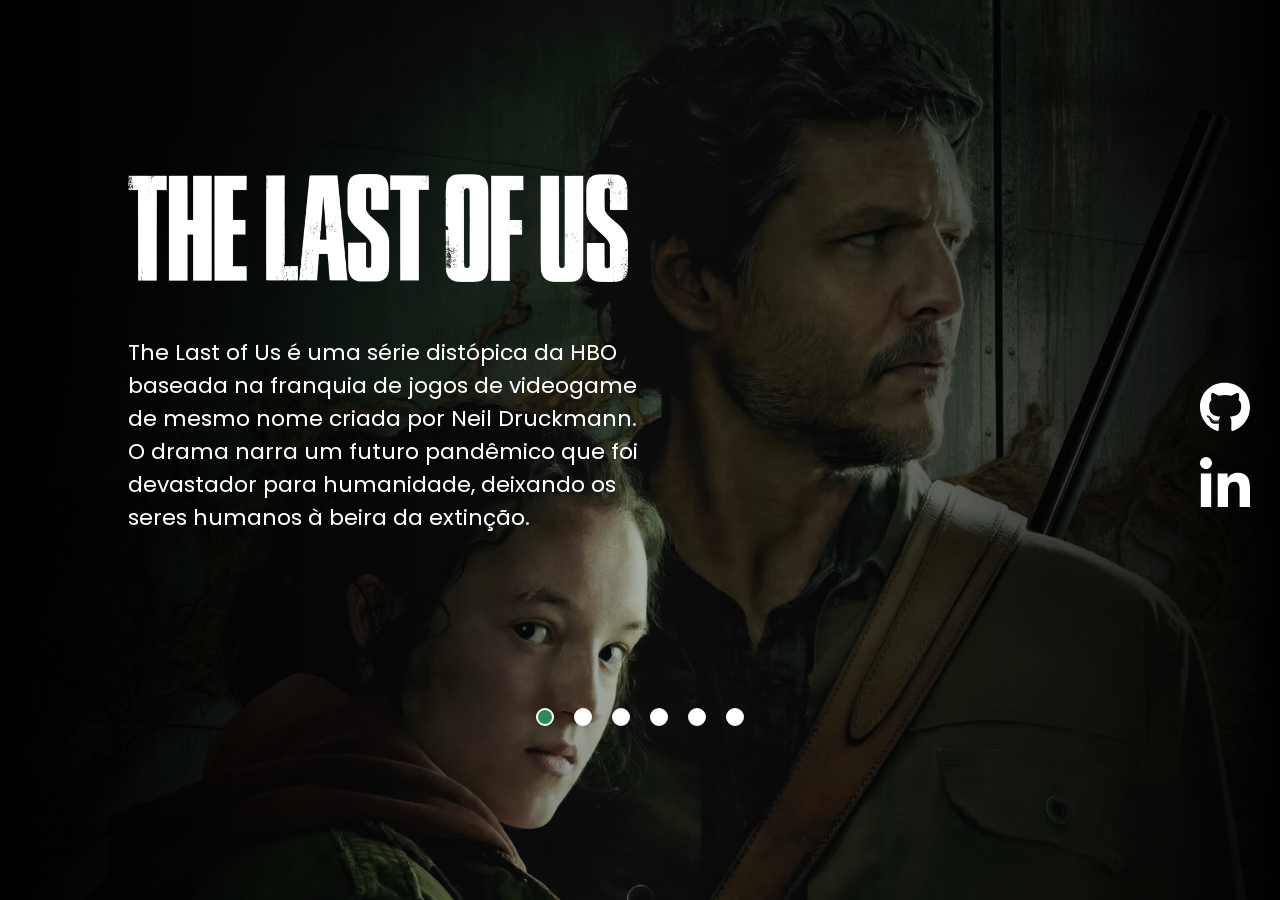
<file: index.html>
<!DOCTYPE html>
<html lang="pt-BR">
    <head>
        <meta charset="UTF-8">
        <meta http-equiv="X-UA-Compatible" content="IE=edge">
        <meta name="viewport" content="width=device-width, initial-scale=1.0">
        <title>The Last of Us - Série</title>

        <link rel="preconnect" href="https://fonts.googleapis.com">
        <link rel="preconnect" href="https://fonts.gstatic.com" crossorigin>
        <link
            href="https://fonts.googleapis.com/css2?family=Poppins:wght@300;400;500&display=swap"
            rel="stylesheet">
        <link rel="stylesheet" href="src/css/style.css">
        <link rel="stylesheet" href="src/css/mediaquery.css">

    </head>

    <body>
        <main>
            <div class="carrossel">
                <img class="imagem active" src="./src/imagens/tlou-1.jpg"
                    alt="Ellie e
                    Joel abraçados">

                <img class="imagem" src="./src/imagens/tlou-2.jpg"
                    alt="Personagens The Last of Us">

                <img class="imagem" src="./src/imagens/tlou-3.jpg" alt="Joel
                    olhando pela janela">

                <img class="imagem" src="./src/imagens/tlou-4.jpg" alt="Ellie e
                    Tess se olhando">

                <img class="imagem" src="./src/imagens/tlou-5.jpg" alt="Ellie e
                    Joel caminhando em uma cidade destruída">

                <img class="imagem" src="./src/imagens/tlou-6.jpg" alt="Joel
                    segurando uma lanterna ligada na mão direita">
            </div>

            <div class="conteudo">
                <div class="informacoes">
                    <img class="logo" src="./src/imagens/logo.png" alt="logo The
                        Last of Us">

                    <p class="descricao">
                        The Last of Us é uma série distópica da HBO baseada na
                        franquia de jogos de videogame de mesmo nome criada por
                        Neil Druckmann. O drama narra um futuro pandêmico que
                        foi devastador para humanidade, deixando os seres
                        humanos à beira da extinção.
                    </p>
                </div>

                <div class="botoes-carrossel">
                    <button class="botao botaoAtivado"></button>
                    <button class="botao"></button>
                    <button class="botao"></button>
                    <button class="botao"></button>
                    <button class="botao"></button>
                    <button class="botao"></button>
                </div>

                <aside class="menu-lateral">
                    <ul>
                        <li>
                            <a href="https://github.com/galdinogabriel" target="_blank">
                                <img src="./src/imagens/github.svg" alt="ícone
                                    GitHub" class="icone">
                            </a>
                        </li>
                        <li>
                            <a href="https://www.linkedin.com/in/gabriel-galdino1/" target="_blank">
                                <img src="./src/imagens/linkedin-in.svg" alt="ícone
                                    LinkedIn" class="icone">
                            </a>
                        </li>
                    </ul>
                </aside>
            </div>

            
        </main>
    </body>
    <script src="src/scripts/carrosel.js"></script>
</html>
</file>
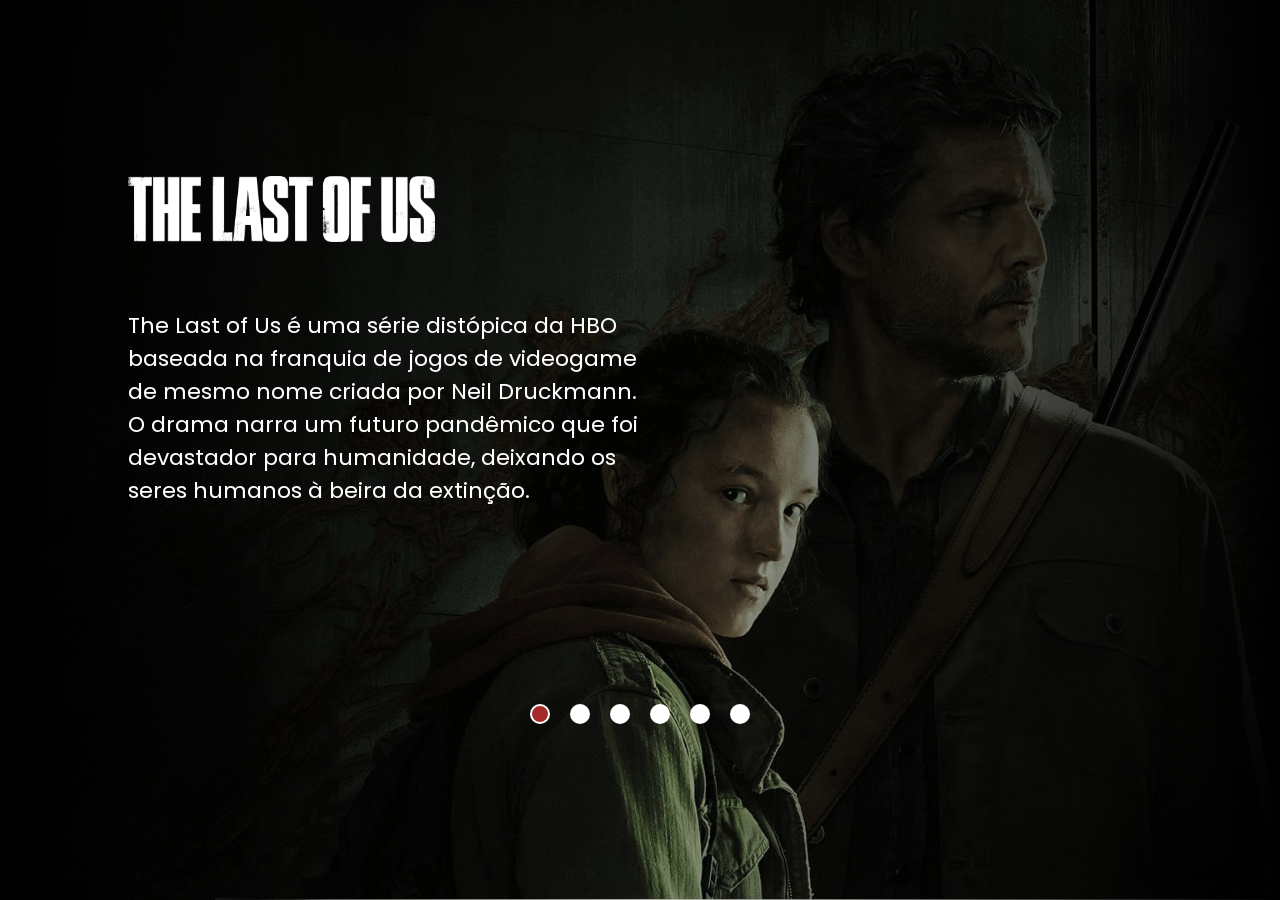
<file: projeto-the-last-of-us/index.html>
<!DOCTYPE html>
<html lang="pt-BR">
    <head>
        <meta charset="UTF-8">
        <meta http-equiv="X-UA-Compatible" content="IE=edge">
        <meta name="viewport" content="width=device-width, initial-scale=1.0">
        <title>The Last of Us - Série</title>

        <link rel="preconnect" href="https://fonts.googleapis.com">
        <link rel="preconnect" href="https://fonts.gstatic.com" crossorigin>
        <link
            href="https://fonts.googleapis.com/css2?family=Poppins:wght@300;400;500&display=swap"
            rel="stylesheet">
        <link rel="stylesheet" href="src/css/style.css">

    </head>

    <body>
        <main>
            <div class="carrossel">
                <img class="imagem active" src="./src/imagens/tlou-1.jpg"
                    alt="Ellie e
                    Joel abraçados">

                <img class="imagem" src="./src/imagens/tlou-2.jpg"
                    alt="Personagens The Last of Us">

                <img class="imagem" src="./src/imagens/tlou-3.jpg" alt="Joel
                    olhando pela janela">

                <img class="imagem" src="./src/imagens/tlou-4.jpg" alt="Ellie e
                    Tess se olhando">

                <img class="imagem" src="./src/imagens/tlou-5.jpg" alt="Ellie e
                    Joel caminhando em uma cidade destruída">

                <img class="imagem" src="./src/imagens/tlou-6.jpg" alt="Joel
                    segurando uma lanterna ligada na mão direita">
            </img>

            <div class="conteudo">
                <div class="informacoes">
                    <img class="logo" src="./src/imagens/logo.png" alt="logo The
                        Last of Us">

                    <p class="descricao">
                        The Last of Us é uma série distópica da HBO baseada na
                        franquia de jogos de videogame de mesmo nome criada por
                        Neil Druckmann. O drama narra um futuro pandêmico que
                        foi devastador para humanidade, deixando os seres
                        humanos à beira da extinção.
                    </p>
                </div>

                <div class="botoes-carrossel">
                    <button class="botao active"></button>
                    <button class="botao"></button>
                    <button class="botao"></button>
                    <button class="botao"></button>
                    <button class="botao"></button>
                    <button class="botao"></button>
                </div>
            </div>

            <aside class="menu-lateral">
                <ul>
                    <li>
                        <a href="#" target="_blank">
                            <img src="./src/imagens/github.svg" alt="ícone
                                GitHub" class="icone">
                        </a>
                    </li>
                    <li>
                        <a href="#" target="_blank">
                            <img src="./src/imagens/linkedin-in.svg" alt="ícone
                                LinkedIn" class="icone">
                        </a>
                    </li>
                </ul>
            </aside>
        </main>
    </body>
    <script src="src/scripts/carrosel.js"></script>
</html>
</file>
<file: src/css/style.css>
*{
    box-sizing: border-box;
    padding: 0px;
    margin: 0px;

}

body {
    width: 100vw;
    height: 100vh;
   
    background: black;
}


.imagem {
    display: none;
    position: fixed;
    z-index: -1;
    width: 100%;
    height: 100vh;
    object-fit: cover;
    



}

.imagem.active {
    display: block;
    animation-name: transicaoImagem;
    animation-duration: 1s;
}

.menu-lateral {
    position: fixed;
    height: 100vh;
    top: 0;
    right: 0;
    margin-right: 30px;

 
}
.menu-lateral ul{
    list-style: none;
    height: 100%;
    display: flex;
    flex-direction: column;
    justify-content: center;
    align-items: center;
    gap:20px;
}

.icone{
    width: clamp(20px,10vw,50px);
    filter: brightness(0%) invert(100%);
}

.logo {
    filter: brightness(0%) invert(100%);
    width: clamp(200px,50vw,500px);
}

.descricao {
    font-family: Poppins;
    color: white;
    font-size: clamp(10px, 2.1vw, 22px);
    max-width: 40vw;
}

.botao {
    padding: 7px;
    border-radius: 50%;
    background: white;
    border: 2px solid white;
    cursor: pointer;

}

.botao.botaoAtivado {
    background: seagreen;
}

.conteudo {
    height: 100vh;
    display: flex;
    flex-direction: column;
    justify-content: space-evenly;
    
}

.botoes-carrossel {
    display: flex;
    justify-content: center;
    gap: 20px;
    z-index: 1;

}

.informacoes {

    margin-left: 10vw;
    display: flex;
    flex-direction: column;
    gap: 6vh;
}

.conteudo::after {
    content: '';
    position: fixed;
    background: black;
    left: 0;
    width: 100vw;
    height: 100vh;
    z-index: -1;
    background: rgb(0, 0, 0);
    background: linear-gradient(90deg, rgba(0, 0, 0, 1) 0%, rgba(0, 0, 0, 0.22452731092436973) 50%, rgba(0, 0, 0, 1) 100%);

}


@keyframes transicaoImagem {
    from {
		opacity: 0.5;
        transform: scale(1.05);
	}
	to {
		opacity: 1;
        transform: scale(1);
	}
}
</file>
<file: src/css/mediaquery.css>
@media (max-width: 768px) {
    .menu-lateral {
		display: block;
        
        position: static;
        height: unset;
        margin: unset;
        padding: 0;
        
	}

    .conteudo{
        justify-content: space-evenly;
    
    }
    .menu-lateral ul{
        list-style: none;
        display: flex;
        flex-direction: row;
        justify-content: center;
        align-items: center;
        gap:20px;
    }

    .botao {
        padding: 5px;
    }
}
</file>
<file: projeto-the-last-of-us/src/css/style.css>
body{
    width: 100vw;
    height: 100vh;
    padding: 0px;
    margin: 0px;
   
}
.imagem{
    display: none;
    position: fixed;
    z-index: -1;
    width: 100%;
    height: 100%;
    object-fit: cover;
    animation-name: transicaoImagem;
    animation-duration: 1s;
 
  
 
}
.imagem.active{
    display: block;
}

.menu-lateral{
    display: none;
}

.logo{
    filter: brightness(0%) invert(100%);
    width: 30%;
}

.descricao{
    font-family: Poppins;
    color: white;
    font-size:22px;
    max-width: 40vw;
}
.botao{
    padding: 8px;
    border-radius: 50%;
    background: white;
    border: 2px solid white;
    cursor: pointer;
 
}

.botao.active{
    background: brown;
}
.conteudo{
    margin-left: 10%;
    margin-right: 10%;
    height: 100vh;
    display: flex;
    flex-direction: column;
    justify-content: space-evenly;
}

.botoes-carrossel{
    display: flex;
    justify-content: center;
    gap: 20px;
    
}

.informacoes{
    display: flex;
    flex-direction: column;
    gap: 5vh;
}
.conteudo::after{
    content: '';
    position: absolute;
    background: black;
    left: 0;
    width: 100vw;
    height: 100vh;
    z-index: -1;
    background: rgb(0,0,0);
background: linear-gradient(90deg, rgba(0,0,0,1) 0%, rgba(0,0,0,0.22452731092436973) 50%, rgba(0,0,0,1) 100%);
    
}


@keyframes transicaoImagem {
    from{
        transform: translateX(50px);
    }
    to{
transform: translateX(0px);
    }
}
</file>
